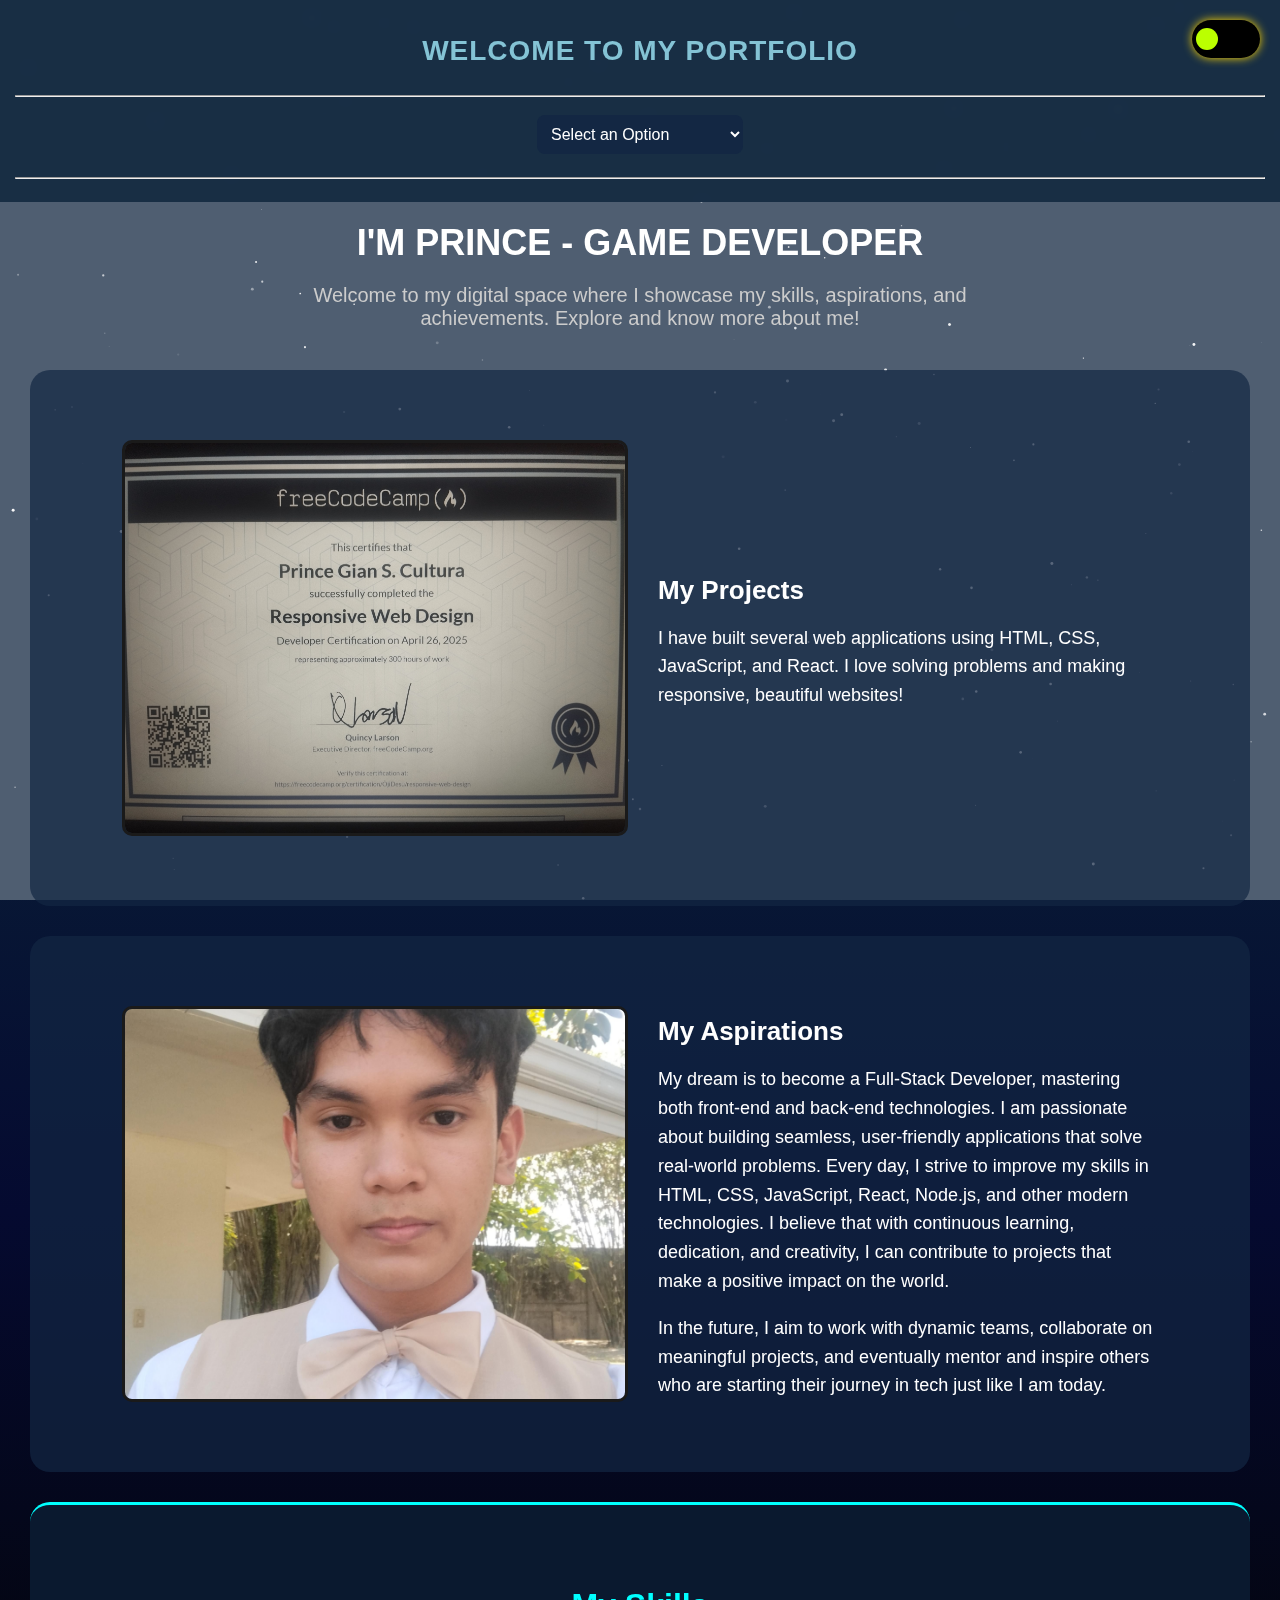
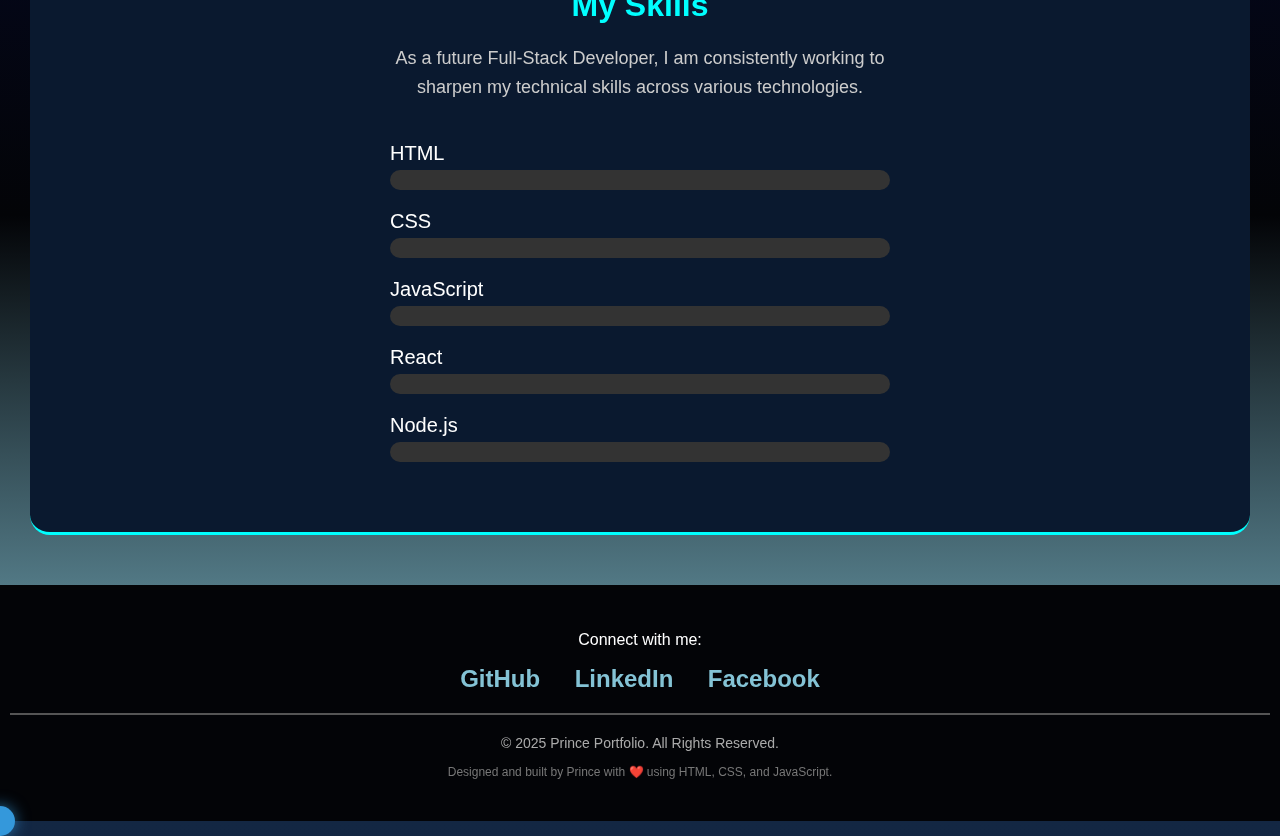
<file: index.html>
<!DOCTYPE html>
<html lang="en">
<head>
    <meta charset="UTF-8">
    <link href="FIRST.CSS" rel="stylesheet">
    <title>MY FIRST</title>
    <meta name="viewport" content="width=device-width, initial-scale=1.0">
</head>

<body class="mainbody"> 
    <canvas id="background-animation"></canvas>
    <canvas id="stars-canvas"></canvas>


    <div class="theme-toggle">
        <input type="checkbox" id="toggle-theme" />
        <label for="toggle-theme" class="toggle-label"></label>
      </div>
      

    <nav class="nav1" id="navbar">
        <div id="me"><label>WELCOME TO MY PORTFOLIO</label></div>
        <hr>
        <select id="about-me">
            <option value="default">Select an Option</option>
            <option value="contact">My Contact Information</option>
            <option value="projects">My Projects</option>
            <option value="personal">My Aspirations</option>
        </select>
        <h2 id="head2"></h2><hr>
    </nav>

    <main>
        <section id="main-content">
            <h1 id="introduction">I'M PRINCE - GAME DEVELOPER</h1>
            <p class="intro-text">Welcome to my digital space where I showcase my skills, aspirations, and achievements. Explore and know more about me!</p>
        </section>

        <section id="contact" class="hidden">
            <h3>Contact Information</h3>
            <p class="contact-item"><i class="fas fa-phone"></i> <a href="tel:+63">Phone: +63</a></p>
            <p class="contact-item"><i class="fas fa-envelope"></i> <a href="mailto:princecultura07@gmail.com">Email: princecultura07@gmail.com</a></p>
        </section>

        <section id="projects" class="hidden flex-container">
            <div class="image-container">
                <img src="150bc241-4db3-4fa0-a5c0-f21b675b9c97.jpg" id="certi">
            </div>
            <div class="text-container">
                <h3>My Projects</h3>
                <p>I have built several web applications using HTML, CSS, JavaScript, and React. I love solving problems and making responsive, beautiful websites!</p>
            </div>
        </section>
        
        <section id="personal" class="hidden flex-container">
            <div class="image-container">
                <img src="674be922-2416-48a5-be38-de033ab987c8.jpg" id="face">
            </div>
            <div class="text-container">
                <h3>My Aspirations</h3>
                <p>My dream is to become a Full-Stack Developer, mastering both front-end and back-end technologies. I am passionate about building seamless, user-friendly applications that solve real-world problems. Every day, I strive to improve my skills in HTML, CSS, JavaScript, React, Node.js, and other modern technologies. I believe that with continuous learning, dedication, and creativity, I can contribute to projects that make a positive impact on the world.</p>
                <p>In the future, I aim to work with dynamic teams, collaborate on meaningful projects, and eventually mentor and inspire others who are starting their journey in tech  just like I am today.</p>
            </div>
        </section>

        <section id="skills" class="flex-container">
            <div class="text-container">
                <h3>My Skills</h3>
                <p>As a future Full-Stack Developer, I am consistently working to sharpen my technical skills across various technologies.</p>
                <div class="skill">
                    <label>HTML</label>
                    <div class="skill-bar">
                        <div class="skill-level html"></div>
                    </div>
                </div>
                <div class="skill">
                    <label>CSS</label>
                    <div class="skill-bar">
                        <div class="skill-level css"></div>
                    </div>
                </div>
                <div class="skill">
                    <label>JavaScript</label>
                    <div class="skill-bar">
                        <div class="skill-level javascript"></div>
                    </div>
                </div>
                <div class="skill">
                    <label>React</label>
                    <div class="skill-bar">
                        <div class="skill-level react"></div>
                    </div>
                </div>
                <div class="skill">
                    <label>Node.js</label>
                    <div class="skill-bar">
                        <div class="skill-level node"></div>
                    </div>
                </div>
            </div>
        </section>
    </main>

    <footer id="footer">
        <p>Connect with me:</p>
        <div class="socials">
            <a href="https://github.com/yourusername" target="_blank">GitHub</a>
            <a href="https://linkedin.com/in/yourusername" target="_blank">LinkedIn</a>
            <a href="https://www.facebook.com/" target="_blank">Facebook</a>
        </div>
        <hr style="margin: 20px 0; border: 1px solid #555;">
        <p style="font-size: 14px; color: #aaa;">© 2025 Prince Portfolio. All Rights Reserved.</p>
        <p style="font-size: 12px; color: #777;">Designed and built by Prince with ❤️ using HTML, CSS, and JavaScript.</p>
    </footer>

    <div class="cursor"></div>
    <div class="smoke-container"></div>

    <script>  
(function () {
  const canvas = document.getElementById('stars-canvas');
  const ctx = canvas.getContext('2d');

  function resizeCanvas() {
    canvas.width = window.innerWidth;
    canvas.height = window.innerHeight;
  }

  resizeCanvas();
  window.addEventListener('resize', resizeCanvas);

  const stars = [];
  const starCount = 200;

  for (let i = 0; i < starCount; i++) {
    stars.push({
      x: Math.random() * canvas.width,
      y: Math.random() * canvas.height,
      radius: Math.random() * 1.5,
      alpha: Math.random(),
      delta: Math.random() * 0.02
    });
  }

  function drawStars() {
    ctx.clearRect(0, 0, canvas.width, canvas.height);
    stars.forEach(star => {
      star.alpha += star.delta;
      if (star.alpha <= 0 || star.alpha >= 1) star.delta = -star.delta;

      ctx.beginPath();
      ctx.arc(star.x, star.y, star.radius, 0, Math.PI * 2);
      ctx.fillStyle = `rgba(255, 255, 255, ${star.alpha})`;
      ctx.fill();
    });
    requestAnimationFrame(drawStars);
  }

  drawStars();
})();
  const canvas = document.getElementById('background-animation');
  const ctx = canvas.getContext('2d');
  canvas.width = window.innerWidth;
  canvas.height = window.innerHeight;

  let particles = [];
  const particleCount = 100;

  class Particle {
    constructor() {
      this.reset();
    }
    reset() {
      this.x = Math.random() * canvas.width;
      this.y = Math.random() * canvas.height;
      this.radius = Math.random() * 2;
      this.speedX = (Math.random() - 0.5) * 0.5;
      this.speedY = (Math.random() - 0.5) * 0.5;
    }
    update() {
      this.x += this.speedX;
      this.y += this.speedY;
      if (this.x < 0 || this.x > canvas.width || this.y < 0 || this.y > canvas.height) {
        this.reset();
      }
    }
    draw() {
      ctx.beginPath();
      ctx.arc(this.x, this.y, this.radius, 0, Math.PI * 2);
      ctx.fillStyle = 'rgba(255, 255, 200, 0.8)';
      ctx.fill();
    }
  }

  for (let i = 0; i < particleCount; i++) {
    particles.push(new Particle());
  }

  function animate() {
    ctx.clearRect(0, 0, canvas.width, canvas.height);
    particles.forEach(p => {
      p.update();
      p.draw();
    });
    requestAnimationFrame(animate);
  }

  animate();

  window.addEventListener('resize', () => {
    canvas.width = window.innerWidth;
    canvas.height = window.innerHeight;
  });


        
       const toggle = document.getElementById('toggle-theme');
       toggle.addEventListener('change', () => {
       document.body.classList.toggle('dark-mode');
       });



        const selector = document.getElementById('about-me');
        const sections = ['contact', 'projects', 'personal'];

        selector.addEventListener('change', function() {
            const value = this.value;

            
            sections.forEach(id => {
                const elem = document.getElementById(id);
                elem.style.display = 'none';
                elem.classList.remove('fade-in');
            });

            
            if (value !== "default") {
                document.getElementById('main-content').style.display = 'none';
            } else {
                document.getElementById('main-content').style.display = 'block';
            }

            
            if (sections.includes(value)) {
                const elem = document.getElementById(value);
                elem.style.display = 'block';
                void elem.offsetWidth; // Force reflow
                elem.classList.add('fade-in');
            }
        });

        const cursor = document.querySelector('.cursor');
        const smokeContainer = document.querySelector('.smoke-container');

        
        document.addEventListener('mousemove', (e) => {
            cursor.style.left = `${e.pageX}px`;
            cursor.style.top = `${e.pageY}px`;

            createSmoke(e.pageX, e.pageY);
        });

        
        function createSmoke(x, y) {
            const smoke = document.createElement('div');
            smoke.classList.add('smoke');
            smoke.style.left = `${x}px`;
            smoke.style.top = `${y}px`;

            smokeContainer.appendChild(smoke);

            
            setTimeout(() => {
                smoke.remove();
            }, 1500); 
        }
    </script>
</body>
</html>
</file>
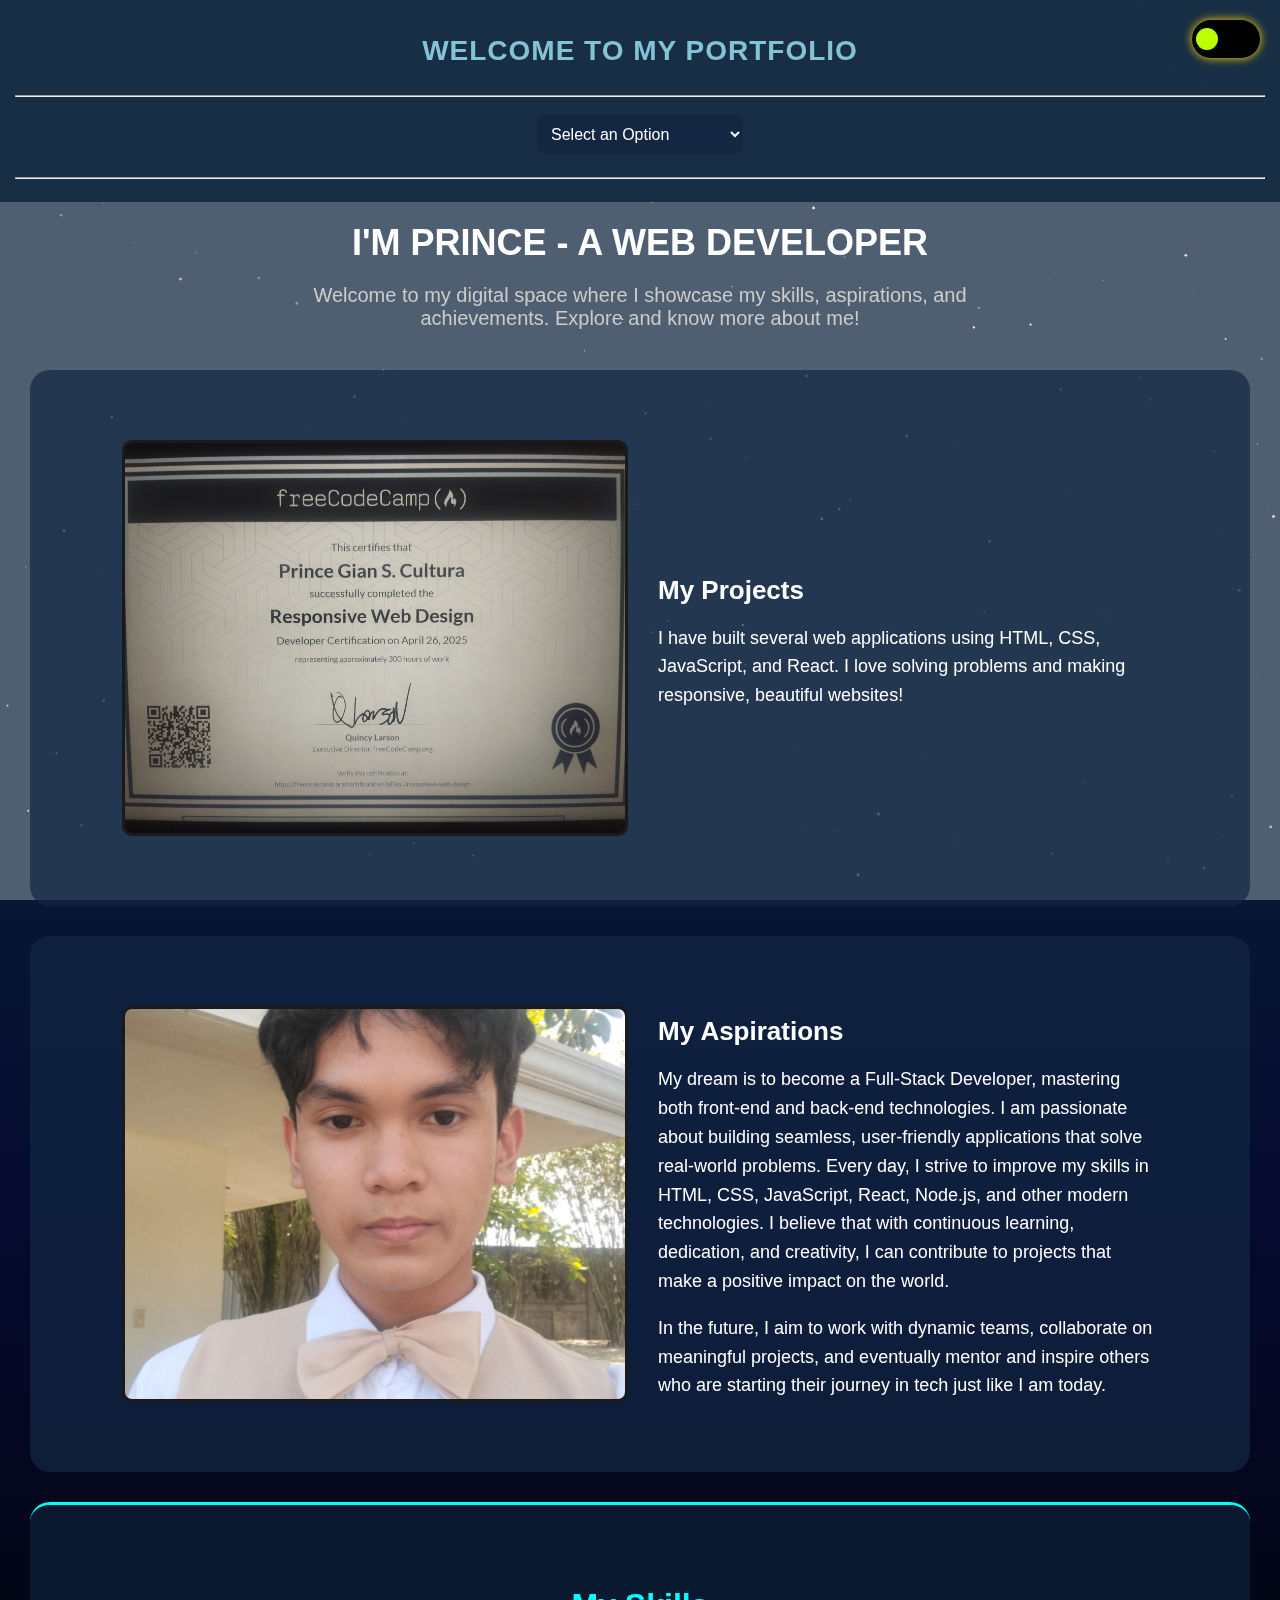
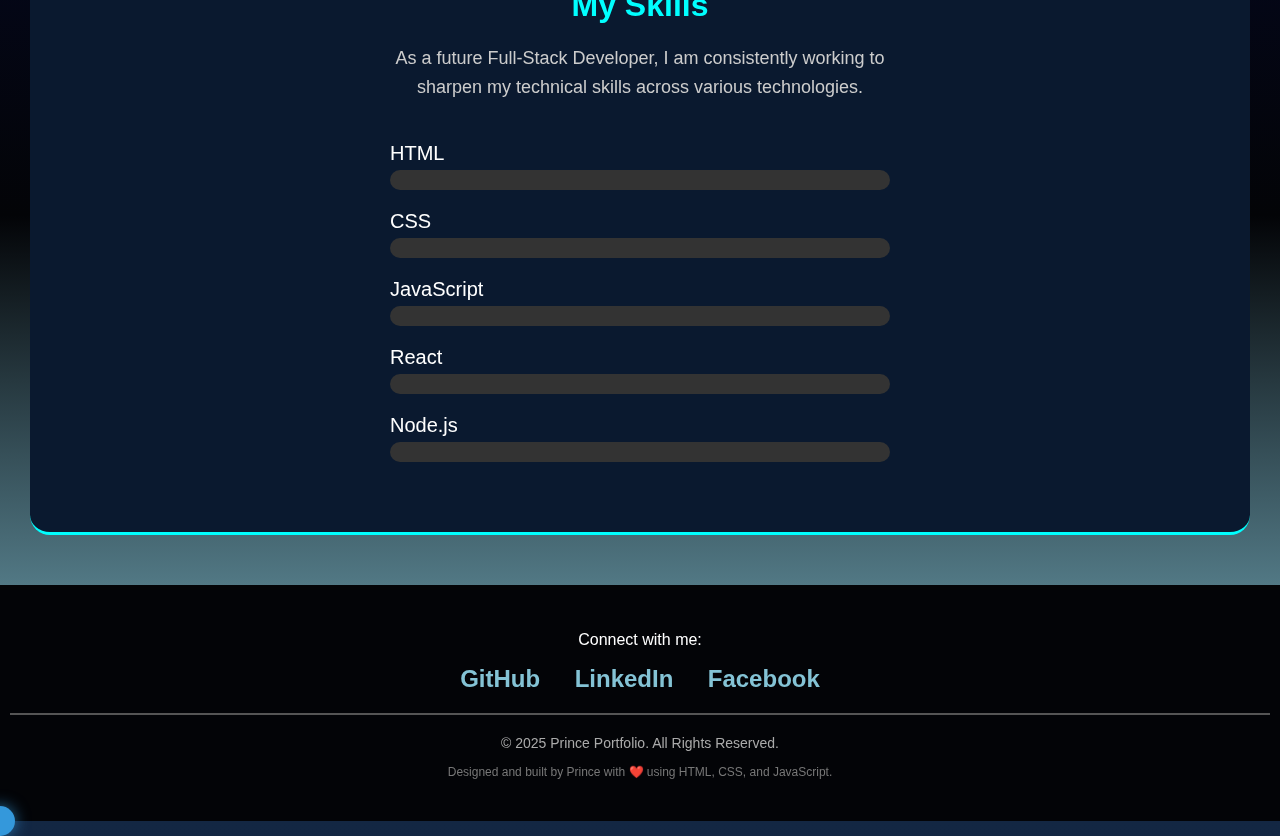
<file: FIRST.html>
<!DOCTYPE html>
<html lang="en">
<head>
    <meta charset="UTF-8">
    <link href="FIRST.CSS" rel="stylesheet">
    <title>MY FIRST</title>
    <meta name="viewport" content="width=device-width, initial-scale=1.0">
</head>

<body class="mainbody"> 
    <canvas id="background-animation"></canvas>
    <canvas id="stars-canvas"></canvas>


    <div class="theme-toggle">
        <input type="checkbox" id="toggle-theme" />
        <label for="toggle-theme" class="toggle-label"></label>
      </div>
      

    <nav class="nav1" id="navbar">
        <div id="me"><label>WELCOME TO MY PORTFOLIO</label></div>
        <hr>
        <select id="about-me">
            <option value="default">Select an Option</option>
            <option value="contact">My Contact Information</option>
            <option value="projects">My Projects</option>
            <option value="personal">My Aspirations</option>
        </select>
        <h2 id="head2"></h2><hr>
    </nav>

    <main>
        <section id="main-content">
            <h1 id="introduction">I'M PRINCE - A WEB DEVELOPER</h1>
            <p class="intro-text">Welcome to my digital space where I showcase my skills, aspirations, and achievements. Explore and know more about me!</p>
        </section>

        <section id="contact" class="hidden">
            <h3>Contact Information</h3>
            <p class="contact-item"><i class="fas fa-phone"></i> <a href="tel:+63">Phone: +63</a></p>
            <p class="contact-item"><i class="fas fa-envelope"></i> <a href="mailto:princecultura07@gmail.com">Email: princecultura07@gmail.com</a></p>
        </section>

        <section id="projects" class="hidden flex-container">
            <div class="image-container">
                <img src="150bc241-4db3-4fa0-a5c0-f21b675b9c97.jpg" id="certi">
            </div>
            <div class="text-container">
                <h3>My Projects</h3>
                <p>I have built several web applications using HTML, CSS, JavaScript, and React. I love solving problems and making responsive, beautiful websites!</p>
            </div>
        </section>
        
        <section id="personal" class="hidden flex-container">
            <div class="image-container">
                <img src="674be922-2416-48a5-be38-de033ab987c8.jpg" id="face">
            </div>
            <div class="text-container">
                <h3>My Aspirations</h3>
                <p>My dream is to become a Full-Stack Developer, mastering both front-end and back-end technologies. I am passionate about building seamless, user-friendly applications that solve real-world problems. Every day, I strive to improve my skills in HTML, CSS, JavaScript, React, Node.js, and other modern technologies. I believe that with continuous learning, dedication, and creativity, I can contribute to projects that make a positive impact on the world.</p>
                <p>In the future, I aim to work with dynamic teams, collaborate on meaningful projects, and eventually mentor and inspire others who are starting their journey in tech  just like I am today.</p>
            </div>
        </section>

        <section id="skills" class="flex-container">
            <div class="text-container">
                <h3>My Skills</h3>
                <p>As a future Full-Stack Developer, I am consistently working to sharpen my technical skills across various technologies.</p>
                <div class="skill">
                    <label>HTML</label>
                    <div class="skill-bar">
                        <div class="skill-level html"></div>
                    </div>
                </div>
                <div class="skill">
                    <label>CSS</label>
                    <div class="skill-bar">
                        <div class="skill-level css"></div>
                    </div>
                </div>
                <div class="skill">
                    <label>JavaScript</label>
                    <div class="skill-bar">
                        <div class="skill-level javascript"></div>
                    </div>
                </div>
                <div class="skill">
                    <label>React</label>
                    <div class="skill-bar">
                        <div class="skill-level react"></div>
                    </div>
                </div>
                <div class="skill">
                    <label>Node.js</label>
                    <div class="skill-bar">
                        <div class="skill-level node"></div>
                    </div>
                </div>
            </div>
        </section>
    </main>

    <footer id="footer">
        <p>Connect with me:</p>
        <div class="socials">
            <a href="https://github.com/yourusername" target="_blank">GitHub</a>
            <a href="https://linkedin.com/in/yourusername" target="_blank">LinkedIn</a>
            <a href="https://www.facebook.com/" target="_blank">Facebook</a>
        </div>
        <hr style="margin: 20px 0; border: 1px solid #555;">
        <p style="font-size: 14px; color: #aaa;">© 2025 Prince Portfolio. All Rights Reserved.</p>
        <p style="font-size: 12px; color: #777;">Designed and built by Prince with ❤️ using HTML, CSS, and JavaScript.</p>
    </footer>

    <div class="cursor"></div>
    <div class="smoke-container"></div>

    <script>  
(function () {
  const canvas = document.getElementById('stars-canvas');
  const ctx = canvas.getContext('2d');

  function resizeCanvas() {
    canvas.width = window.innerWidth;
    canvas.height = window.innerHeight;
  }

  resizeCanvas();
  window.addEventListener('resize', resizeCanvas);

  const stars = [];
  const starCount = 200;

  for (let i = 0; i < starCount; i++) {
    stars.push({
      x: Math.random() * canvas.width,
      y: Math.random() * canvas.height,
      radius: Math.random() * 1.5,
      alpha: Math.random(),
      delta: Math.random() * 0.02
    });
  }

  function drawStars() {
    ctx.clearRect(0, 0, canvas.width, canvas.height);
    stars.forEach(star => {
      star.alpha += star.delta;
      if (star.alpha <= 0 || star.alpha >= 1) star.delta = -star.delta;

      ctx.beginPath();
      ctx.arc(star.x, star.y, star.radius, 0, Math.PI * 2);
      ctx.fillStyle = `rgba(255, 255, 255, ${star.alpha})`;
      ctx.fill();
    });
    requestAnimationFrame(drawStars);
  }

  drawStars();
})();
  const canvas = document.getElementById('background-animation');
  const ctx = canvas.getContext('2d');
  canvas.width = window.innerWidth;
  canvas.height = window.innerHeight;

  let particles = [];
  const particleCount = 100;

  class Particle {
    constructor() {
      this.reset();
    }
    reset() {
      this.x = Math.random() * canvas.width;
      this.y = Math.random() * canvas.height;
      this.radius = Math.random() * 2;
      this.speedX = (Math.random() - 0.5) * 0.5;
      this.speedY = (Math.random() - 0.5) * 0.5;
    }
    update() {
      this.x += this.speedX;
      this.y += this.speedY;
      if (this.x < 0 || this.x > canvas.width || this.y < 0 || this.y > canvas.height) {
        this.reset();
      }
    }
    draw() {
      ctx.beginPath();
      ctx.arc(this.x, this.y, this.radius, 0, Math.PI * 2);
      ctx.fillStyle = 'rgba(255, 255, 200, 0.8)';
      ctx.fill();
    }
  }

  for (let i = 0; i < particleCount; i++) {
    particles.push(new Particle());
  }

  function animate() {
    ctx.clearRect(0, 0, canvas.width, canvas.height);
    particles.forEach(p => {
      p.update();
      p.draw();
    });
    requestAnimationFrame(animate);
  }

  animate();

  window.addEventListener('resize', () => {
    canvas.width = window.innerWidth;
    canvas.height = window.innerHeight;
  });


        
       const toggle = document.getElementById('toggle-theme');
       toggle.addEventListener('change', () => {
       document.body.classList.toggle('dark-mode');
       });



        const selector = document.getElementById('about-me');
        const sections = ['contact', 'projects', 'personal'];

        selector.addEventListener('change', function() {
            const value = this.value;

            
            sections.forEach(id => {
                const elem = document.getElementById(id);
                elem.style.display = 'none';
                elem.classList.remove('fade-in');
            });

            
            if (value !== "default") {
                document.getElementById('main-content').style.display = 'none';
            } else {
                document.getElementById('main-content').style.display = 'block';
            }

            
            if (sections.includes(value)) {
                const elem = document.getElementById(value);
                elem.style.display = 'block';
                void elem.offsetWidth; // Force reflow
                elem.classList.add('fade-in');
            }
        });

        const cursor = document.querySelector('.cursor');
        const smokeContainer = document.querySelector('.smoke-container');

        
        document.addEventListener('mousemove', (e) => {
            cursor.style.left = `${e.pageX}px`;
            cursor.style.top = `${e.pageY}px`;

            createSmoke(e.pageX, e.pageY);
        });

        
        function createSmoke(x, y) {
            const smoke = document.createElement('div');
            smoke.classList.add('smoke');
            smoke.style.left = `${x}px`;
            smoke.style.top = `${y}px`;

            smokeContainer.appendChild(smoke);

            
            setTimeout(() => {
                smoke.remove();
            }, 1500); 
        }
    </script>
</body>
</html>
</file>
<file: FIRST.CSS>
.mainbody {
    background-color: rgb(105, 105, 75);
    font-family: Arial, sans-serif;
    margin: 0;
    padding: 0;
}

#me {
    text-align: center;
    display: flex;
    justify-content: center;
    padding: 20px;
    font-size: 24px;
    color: #fff;
}

.nav1 {
    text-align: center;
    padding: 10px;
}

#about-me {
    padding: 10px;
    margin-top: 10px;
}

#head2 {
    margin-top: 20px;
    font-size: 28px;
    color: white;
}

#introduction {
    text-align: center;
    font-size: 30px;
    margin: 20px 0;
    color: white;
}

.intro-text {
    text-align: center;
    color: #ccc;
    font-size: 18px;
    margin-bottom: 30px;
}

#certi, #face {
    width: 500px;
    height: 390px;
    object-fit: cover;
    border: 3px solid;
    margin: 20px auto;
    display: block;
    border-radius: 10px;
    transition: transform 0.3s ease;
}

#certi:hover, #face:hover {
    transform: scale(1.05);
}

.hidden {
    display: none;
}

.fade-in {
    animation: fadeIn 1s ease forwards;
}

@keyframes fadeIn {
    from { opacity: 0; }
    to { opacity: 1; }
}

#footer {
    background-color: #333;
    color: white;
    text-align: center;
    padding: 20px 10px;
    margin-top: 50px;
}

#footer .socials a {
    color: #00ffff;
    margin: 0 10px;
    text-decoration: none;
    font-weight: bold;
}

#footer .socials a:hover {
    background-color: rgb(6, 6, 38);
    color: rgb(187, 187, 130);
    text-decoration: underline;
}
.flex-container {
    display: flex;
    align-items: center;
    justify-content: center;
    flex-wrap: wrap;
    gap: 30px;
    padding: 30px;
}

.image-container img {
    width: 400px;
    height: 300px;
    object-fit: cover;
    border-radius: 10px;
    border: 3px solid #fff;
    transition: transform 0.3s ease;
}

.image-container img:hover {
    transform: scale(1.05);
}

.text-container {
    max-width: 500px;
    color: white;
}

.text-container h3 {
    font-size: 26px;
    margin-bottom: 10px;
}

.text-container p {
    font-size: 18px;
    line-height: 1.6;
}

.mainbody {
    background: linear-gradient(to bottom, #132743, #0a2239, #050a30, #030407, #84c3d5);
    font-family: Arial, sans-serif;
    margin: 0;
    padding: 0;
    min-height: 100vh;
}


.nav1 {
    text-align: center;
    padding: 15px;
    background-color: rgba(10, 34, 57, 0.8); 
    backdrop-filter: blur(5px);
    position: sticky;
    top: 0;
    z-index: 100;
}

#me label {
    font-size: 28px;
    color: #84c3d5;
    font-weight: bold;
    letter-spacing: 1px;
}

#about-me {
    padding: 10px;
    margin-top: 10px;
    border-radius: 8px;
    border: none;
    background-color: #132743;
    color: white;
    font-size: 16px;
    cursor: pointer;
    transition: background-color 0.3s ease;
}

#about-me:hover {
    background-color: #84c3d5;
    color: #030407;
}


#introduction {
    text-align: center;
    font-size: 36px;
    margin: 20px 0;
    color: white;
}

.intro-text {
    text-align: center;
    color: #ccc;
    font-size: 20px;
    margin-bottom: 40px;
    max-width: 700px;
    margin-left: auto;
    margin-right: auto;
}


.flex-container {
    display: flex;
    align-items: center;
    justify-content: center;
    flex-wrap: wrap;
    gap: 30px;
    padding: 50px;
    background-color: rgba(19, 39, 67, 0.7);
    border-radius: 20px;
    margin: 30px;
}


.image-container img {
    width: 400px;
    height: 300px;
    object-fit: cover;
    border-radius: 12px;
    border: 3px solid #84c3d5;
    transition: transform 0.3s ease;
}

.image-container img:hover {
    transform: scale(1.1);
}


#footer {
    background-color: #030407;
    color: white;
    text-align: center;
    padding: 30px 10px;
    margin-top: 50px;
}

#footer .socials a {
    color: #84c3d5;
    margin: 0 15px;
    font-size: 24px;
    text-decoration: none;
    transition: color 0.3s ease;
}

#footer .socials a:hover {
    color: #00ffff;
}

#footer .socials i {
    margin-right: 8px;
}


.fade-in {
    animation: fadeIn 1s ease forwards;
}

@keyframes fadeIn {
    from { opacity: 0; }
    to { opacity: 1; }
}


* {
    scroll-behavior: smooth;
}

#skills {
    background-color: #0a192f; 
    padding: 50px 20px;
    border-top: 3px solid #00ffff;
    border-bottom: 3px solid #00ffff;
    flex-direction: column;
    align-items: center;
}

#skills h3 {
    color: #00ffff;
    font-size: 32px;
    margin-bottom: 20px;
    text-align: center;
}

#skills p {
    color: #ccc;
    font-size: 18px;
    margin-bottom: 40px;
    text-align: center;
    max-width: 700px;
}

.skill {
    width: 100%;
    max-width: 600px;
    margin: 20px auto;
}

.skill label {
    color: white;
    font-size: 20px;
}

.skill-bar {
    background-color: #333;
    border-radius: 10px;
    overflow: hidden;
    height: 20px;
    margin-top: 5px;
}

.skill-level {
    height: 100%;
    width: 0;
    background: linear-gradient(90deg, #00ffff, #0077b6);
    animation: fillSkill 2s forwards;
}


.html { --skill-width: 60%; }
.css { --skill-width: 50%; }
.javascript { --skill-width: 30%; }
.react { --skill-width: 5%; }
.node { --skill-width: 0%; }

@keyframes fillSkill {
    from {
        width: 0;
    }
    to {
        width: var(--skill-width);
    }
}

.cursor {
    position: absolute;
    width: 30px;
    height: 30px;
    background-color: #3498db;
    border-radius: 50%;
    box-shadow: 0 0 15px rgba(52, 152, 219, 0.7);
    pointer-events: none;
    transform: translate(-50%, -50%);
    transition: transform 0.1s ease-out;
    z-index: 10;
  }
  
  .smoke-container {
    position: absolute;
    top: 0;
    left: 0;
    pointer-events: none;
    z-index: 5;
  }
  
  .smoke {
    position: absolute;
    width: 40px;
    height: 40px;
    border-radius: 50%;
    background-color: rgba(52, 152, 219, 0.3);
    opacity: 0;
    animation: smokeAnimation 1.5s ease-out forwards;
  }
  
  @keyframes smokeAnimation {
    0% {
      opacity: 1;
      transform: translate(-50%, -50%) scale(0.5);
    }
    100% {
      opacity: 0;
      transform: translate(-50%, -150%) scale(2);
    }
  }
  body {
    cursor: none;
}
:root {
    --bg-light: #f6eeee;
    --text-light: #1a1a1a;
    --bg-dark: #1a1a1a;
    --text-dark: #e8fd00;
    --glow-light: #ffd700;
    --glow-dark: #131413;
  }
  
  body {
    background-color: var(--bg-light);
    color: var(--text-light);
    transition: background-color 0.4s ease, color 0.4s ease;
  }
  
  body.dark-mode {
    background-color: var(--bg-dark);
    color: var(--text-dark);
  }
  
  .theme-toggle {
    position: fixed;
    top: 20px;
    right: 20px;
    z-index: 1000;
  }
  
  .toggle-label {
    width: 60px;
    height: 30px;
    background: #000000;
    border-radius: 50px;
    display: flex;
    align-items: center;
    cursor: pointer;
    padding: 4px;
    box-shadow: 0 0 10px var(--glow-light);
    transition: background 0.4s ease, box-shadow 0.4s;
    position: relative;
  }
  
  .toggle-label::after {
    content: '';
    width: 22px;
    height: 22px;
    background: rgb(187, 255, 0);
    border-radius: 50%;
    transition: transform 0.4s ease, background 0.4s;
    transform: translateX(0);
  }
  
  #toggle-theme:checked + .toggle-label::after {
    transform: translateX(30px);
    background: var(--glow-dark);
  }
  
  body.dark-mode .toggle-label {
    background: #444;
    box-shadow: 0 0 10px var(--glow-dark);
  }
  #toggle-theme {
    display: none;
  }
  #background-animation {
    position: fixed;
    top: 0;
    left: 0;
    width: 100%;
    height: 100%;
    z-index: -1;
    background: #432020; 
  }
  #stars-canvas {
    position: fixed;
    top: 0;
    left: 0;
    width: 100%;
    height: 100%;
    z-index: -1; 
    background: #4f5e71; 
  }
</file>
